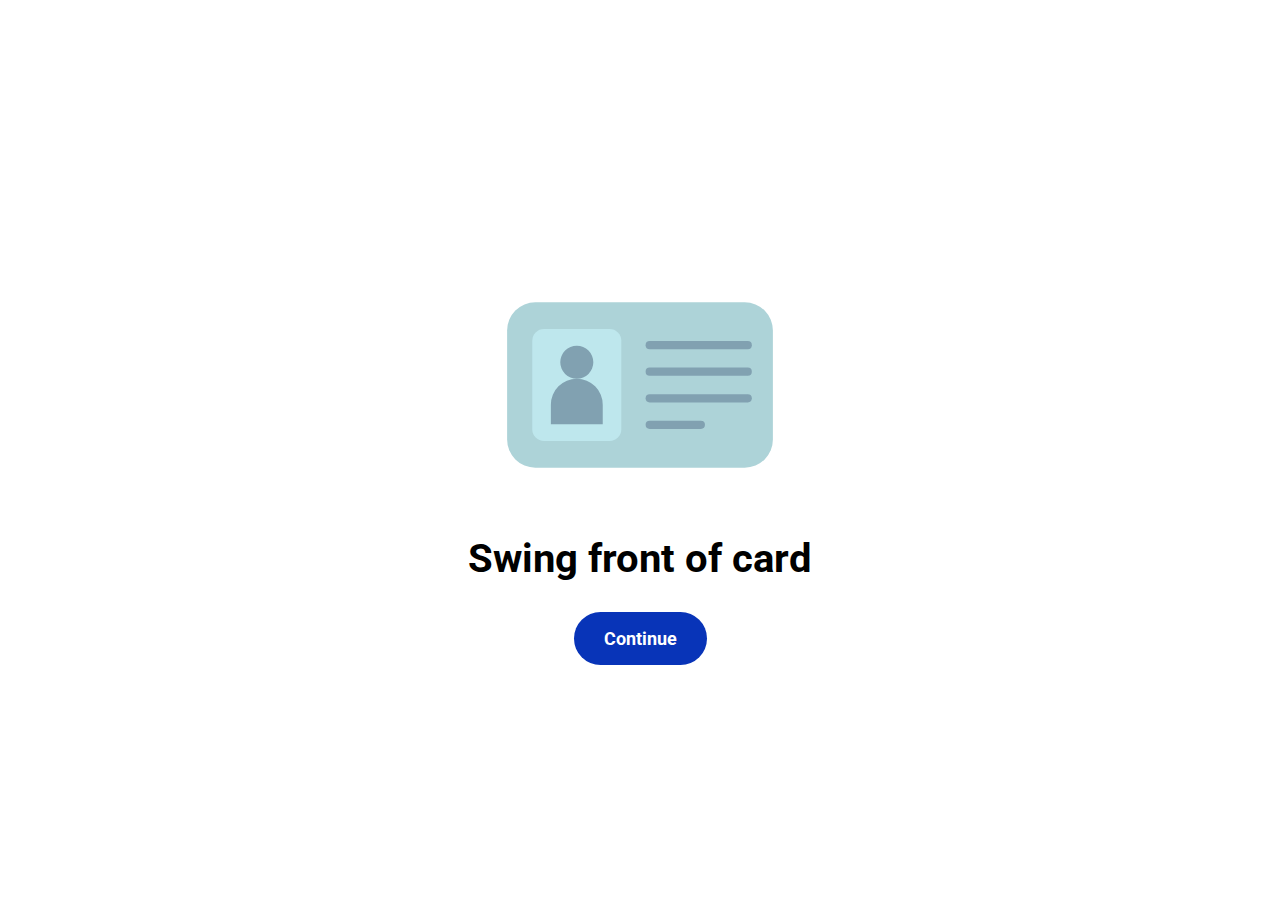
<file: index.html>
<!DOCTYPE html>
<html>

<head>
    <title>Start Scan Example</title>
    <link rel="stylesheet" href="style.css" />

    <meta name="viewport" content="width=device-width, initial-scale=1.0" />
    <link rel="preconnect" href="https://fonts.googleapis.com" />
    <link rel="preconnect" href="https://fonts.gstatic.com" crossorigin />
    <link
        href="https://fonts.googleapis.com/css2?family=Roboto:ital,wght@0,100;0,300;0,400;0,500;0,700;0,900;1,100;1,300;1,400;1,500;1,700;1,900&display=swap"
        rel="stylesheet" />
    <link rel="stylesheet" href="https://cdnjs.cloudflare.com/ajax/libs/animate.css/4.1.1/animate.min.css" />
</head>

<body>
    <div class="container">

        <div class="flex-center">
            <div class="wrapper">
                <svg class="animate__animated animate__flip" height="300" viewBox="0 0 128 128" xmlns="http://www.w3.org/2000/svg">
                    <g>
                        <rect fill="#add3d8" height="70.545" rx="12.03" width="113.394" x="7.303" y="28.727" />
                        <g>
                            <g>
                                <rect fill="#bee7ed" height="47.818" rx="5" width="37.996" x="18.035" y="40.091" />
                                <g fill="#81a1b1">
                                    <path d="m44.085 54.274a7.052 7.052 0 1 1 -7.052-7.051 7.051 7.051 0 0 1 7.052 7.051z" />
                                    <path
                                        d="m48.1 80.777h-22.13v-8.389a11.064 11.064 0 0 1 11.063-11.063 11.064 11.064 0 0 1 11.067 11.063z" />
                                </g>
                            </g>
                            <g fill="#81a1b1">
                                <path d="m109.964 48.75h-41.818a1.75 1.75 0 0 1 0-3.5h41.818a1.75 1.75 0 0 1 0 3.5z" />
                                <path d="m109.964 60.083h-41.818a1.75 1.75 0 0 1 0-3.5h41.818a1.75 1.75 0 0 1 0 3.5z" />
                                <path d="m109.964 71.417h-41.818a1.75 1.75 0 1 1 0-3.5h41.818a1.75 1.75 0 0 1 0 3.5z" />
                                <path d="m89.964 82.75h-21.818a1.75 1.75 0 0 1 0-3.5h21.818a1.75 1.75 0 0 1 0 3.5z" />
                            </g>
                        </g>
                    </g>
                </svg>
                <h1 class="heading">Swing front of card</h1>
                <!-- <h1 class="heading">Tilt a card up and down</h1> -->
            </div>
    

                <a href="./tiltCard.html">
                    <button class="startScanButton">
                        <!-- <svg xmlns="http://www.w3.org/2000/svg" height="24px" viewBox="0 -960 960 960" width="24px"
                            fill="#fff">
                            <path
                                d="M80-680v-200h200v80H160v120H80Zm0 600v-200h80v120h120v80H80Zm600 0v-80h120v-120h80v200H680Zm120-600v-120H680v-80h200v200h-80ZM700-260h60v60h-60v-60Zm0-120h60v60h-60v-60Zm-60 60h60v60h-60v-60Zm-60 60h60v60h-60v-60Zm-60-60h60v60h-60v-60Zm120-120h60v60h-60v-60Zm-60 60h60v60h-60v-60Zm-60-60h60v60h-60v-60Zm240-320v240H520v-240h240ZM440-440v240H200v-240h240Zm0-320v240H200v-240h240Zm-60 500v-120H260v120h120Zm0-320v-120H260v120h120Zm320 0v-120H580v120h120Z" />
                        </svg> -->
                        Continue
                    </button>
                </a>


        </div>



    </div>

    <!-- <script src="script.js"></script> -->
</body>

</html>
</file>
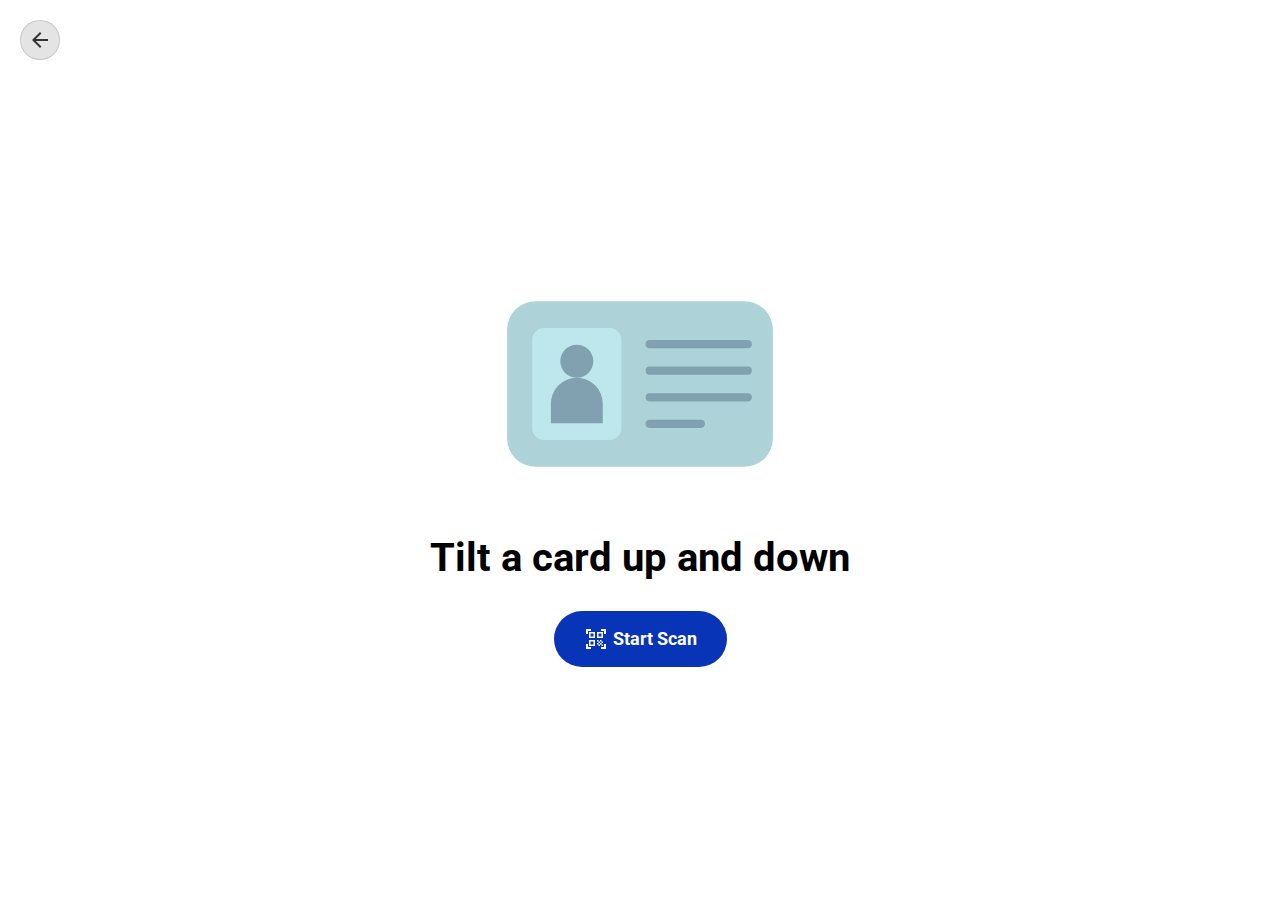
<file: tiltCard.html>
<!DOCTYPE html>
<html>

<head>
    <title>Start Scan Example</title>
    <link rel="stylesheet" href="style.css" />

    <meta name="viewport" content="width=device-width, initial-scale=1.0" />
    <link rel="preconnect" href="https://fonts.googleapis.com" />
    <link rel="preconnect" href="https://fonts.gstatic.com" crossorigin />
    <link
        href="https://fonts.googleapis.com/css2?family=Roboto:ital,wght@0,100;0,300;0,400;0,500;0,700;0,900;1,100;1,300;1,400;1,500;1,700;1,900&display=swap"
        rel="stylesheet" />
    <link rel="stylesheet" href="https://cdnjs.cloudflare.com/ajax/libs/animate.css/4.1.1/animate.min.css" />
</head>

<body>


    <a href="./index.html">
        <div class="backBtn">
            <svg xmlns="http://www.w3.org/2000/svg" height="24px" viewBox="0 -960 960 960" width="24px" fill="#333"><path d="m313-440 224 224-57 56-320-320 320-320 57 56-224 224h487v80H313Z"/></svg>
        </div>
    </a>

    <div class="container">

        <div class="flex-center">
            <div class="wrapper">
                <svg class="tiltAnimation" height="300" viewBox="0 0 128 128" xmlns="http://www.w3.org/2000/svg">
                    <g>
                        <rect fill="#add3d8" height="70.545" rx="12.03" width="113.394" x="7.303" y="28.727" />
                        <g>
                            <g>
                                <rect fill="#bee7ed" height="47.818" rx="5" width="37.996" x="18.035" y="40.091" />
                                <g fill="#81a1b1">
                                    <path d="m44.085 54.274a7.052 7.052 0 1 1 -7.052-7.051 7.051 7.051 0 0 1 7.052 7.051z" />
                                    <path
                                        d="m48.1 80.777h-22.13v-8.389a11.064 11.064 0 0 1 11.063-11.063 11.064 11.064 0 0 1 11.067 11.063z" />
                                </g>
                            </g>
                            <g fill="#81a1b1">
                                <path d="m109.964 48.75h-41.818a1.75 1.75 0 0 1 0-3.5h41.818a1.75 1.75 0 0 1 0 3.5z" />
                                <path d="m109.964 60.083h-41.818a1.75 1.75 0 0 1 0-3.5h41.818a1.75 1.75 0 0 1 0 3.5z" />
                                <path d="m109.964 71.417h-41.818a1.75 1.75 0 1 1 0-3.5h41.818a1.75 1.75 0 0 1 0 3.5z" />
                                <path d="m89.964 82.75h-21.818a1.75 1.75 0 0 1 0-3.5h21.818a1.75 1.75 0 0 1 0 3.5z" />
                            </g>
                        </g>
                    </g>
                </svg>
                <h1 class="heading">Tilt a card up and down</h1>
            </div>
    

                <a href="./scan.html">
                    <button class="startScanButton">
                        <svg xmlns="http://www.w3.org/2000/svg" height="24px" viewBox="0 -960 960 960" width="24px"
                            fill="#fff">
                            <path
                                d="M80-680v-200h200v80H160v120H80Zm0 600v-200h80v120h120v80H80Zm600 0v-80h120v-120h80v200H680Zm120-600v-120H680v-80h200v200h-80ZM700-260h60v60h-60v-60Zm0-120h60v60h-60v-60Zm-60 60h60v60h-60v-60Zm-60 60h60v60h-60v-60Zm-60-60h60v60h-60v-60Zm120-120h60v60h-60v-60Zm-60 60h60v60h-60v-60Zm-60-60h60v60h-60v-60Zm240-320v240H520v-240h240ZM440-440v240H200v-240h240Zm0-320v240H200v-240h240Zm-60 500v-120H260v120h120Zm0-320v-120H260v120h120Zm320 0v-120H580v120h120Z" />
                        </svg>
                        Start Scan
                    </button>
                </a>


        </div>



    </div>

    <!-- <script src="script.js"></script> -->
</body>

</html>
</file>
<file: style.css>
/* .hidden {
    display: none !important;
} */






*{
    padding: 0;
    margin: 0;
    box-sizing: border-box;
    font-family: "Roboto", sans-serif;
}

body{
    height: 100vh;
    width: 100vw;
    display: flex;
    justify-content: center;
    align-items: center;
    font-size: large;
    background-color: #ffffff;
    /* background-color: #000; */
    position: relative;
    overflow: hidden;


}


.hidden{
  display: none;
}
.flex{
  display: flex;
}

.visibility-none{
  visibility: hidden;
}

.flex-center{
  display: flex;
  justify-content: center;
  flex-direction: column;
  align-items: center;
}



.accessCameraContainer{
  /* height: 100%; */
  height: 100vh;
  width: 100vw;
  /* display: flex; */
  justify-content: center;
  align-items: center;
  flex-direction: column;
  /* background-color: red; */
}



.backBtn{
    position: absolute;
    display: flex;
    justify-content: center;
    align-items: center;
    cursor: pointer;


    margin: 20px;
    top: 0;
    left: 0;
    height: 40px;
    width: 40px;


    background-color: #e4e4e4;
    border: 1px solid #00000020;
    z-index: 9999999999;
    border-radius: 999px;
}


.backButton{
    position: absolute;
    height: 30px;
    z-index: 111;
    top: 1;
    left: 1;
}

.wrapper{
    display: flex;
    flex-direction: column;
    align-items: center;
    justify-content: center;
    /* background-color: red; */
    height: auto;
    width: 100%;
    perspective: 1000px;
}

.wrapper svg{
    cursor: pointer;
    transform: scale(1);

}

a{
    text-decoration: none;
}


.Instructions{
    display: flex;
    flex-direction: column;
    width: 400px;
}

.Instructions_wrapper{
    display: flex;  
    flex-direction: column;

}
.headerInfoWrapper{
    font-size: large;
    background-color: #111;
    color: #fff;
    font-weight: normal;
    padding: 10px 20px;
    border-radius: 18px;
    margin-bottom: 30px;
    display: flex;
    align-items: center;
}


.heading{
    /* margin-bottom: 50px; */
    /* font-size: larger; */
    font-size: 40px;
    /* color: white; */
    /* background-color: #255ff4; */
    margin-bottom: 30px;
    /* text-decoration: 4px underline wavy royalblue; */
}

.container, #cameraScreen, #startScreen{
    height: 100vh;
    width: 100vw;
    display: flex;
    justify-content: center;
    align-items: center;
}

#startScreen{
    /* position: absolute; */
    z-index: 1;
    /* background-color: rgba(0, 0, 0, 0.596); */
    backdrop-filter: blur(20px);
    /* background-color: #111; */
    display: flex;
    /* background-color: red; */
    /* flex-direction: column; */
    /* clip-path: polygon(
        0% 0%, 
        0% 100%, 
        25% 100%, 

        15% 25%, 
        85% 25%, 

        85% 50%,
         
        25% 75%, 
        25% 100%, 
        100% 100%, 
        100% 0%)
        ; */
}

#videoElement{
    height: 100%;
    width: 100%;
    object-fit: cover;
}


.testWrap{
  /* display: flex; */
  justify-content: center;
  align-items: center;
  flex-direction: column;
  width: 100%;
}



.video_box{
    /* display: flex; */
    /* background-color: #000; */
    border-radius: 14px;
    overflow: hidden;
    height: 300px;
    width: 500px;
}

.video_box video{
    height: 100%;
    width: 100%;
}



.startScanButton{
    border: none;
    outline: none;
    border-radius: 1511px;
    background-color: rgb(8, 52, 184);
    padding: 16px 30px;
    color: #fff;
    cursor: pointer;
    /* margin-top: 40px; */

    font-weight: bold;
    font-size: large;
    display: flex;
    align-items: center;
    transition: ease .3s;
}


#tryAgainBtn, #nextBtn{
    /* display: flex; */
    flex-direction: column;
    align-items: center;
}

.startScanButton:hover{
    background-color: rgb(8, 52, 184);
    background-color: royalblue;

    transition: ease .3s;
}

.startScanButton svg{
    font-size: large;
    margin-right: 5px;
}

.loader{
    margin-top: 20px;
}


.alertWrapper{
    display: flex;
    align-items: center;
    /* color: #fff; */
    margin: 20px;
}
.alertWrapper svg{
    margin-right: 5px;
}









/* 
button {
    font-family: inherit;
    font-size: 20px;
    background: royalblue;
    color: white;
    padding: 0.7em 1em;
    padding-left: 0.9em;
    display: flex;
    align-items: center;
    border: none;
    border-radius: 16px;
    overflow: hidden;
    transition: all 0.2s;
    cursor: pointer;
  }
  
  button span {
    display: block;
    margin-left: 0.3em;
    transition: all 0.3s ease-in-out;
  }
  
  button svg {
    display: block;
    transform-origin: center center;
    transition: transform 0.3s ease-in-out;
  }
  
  button:hover .svg-wrapper {
    animation: fly-1 0.6s ease-in-out infinite alternate;
  }
  
  button:hover svg {
    transform: translateX(1.2em) rotate(45deg) scale(1.1);
  }
  
  button:hover span {
    transform: translateX(5em);
  }
  
  button:active {
    transform: scale(0.95);
  }
  
  @keyframes fly-1 {
    from {
      transform: translateY(0.1em);
    }
  
    to {
      transform: translateY(-0.1em);
    }
  }
   */




   .pl {
    width: 6em;
    height: 6em;
  }
  
  .pl__ring {
    animation: ringA 2s linear infinite;
  }
  
  .pl__ring--a {
    stroke: #f42f25;
  }
  
  .pl__ring--b {
    animation-name: ringB;
    stroke: #f49725;
  }
  
  .pl__ring--c {
    animation-name: ringC;
    stroke: #255ff4;
  }
  
  .pl__ring--d {
    animation-name: ringD;
    stroke: #f42582;
  }
  
  /* Animations */
  @keyframes ringA {
    from, 4% {
      stroke-dasharray: 0 660;
      stroke-width: 20;
      stroke-dashoffset: -330;
    }
  
    12% {
      stroke-dasharray: 60 600;
      stroke-width: 30;
      stroke-dashoffset: -335;
    }
  
    32% {
      stroke-dasharray: 60 600;
      stroke-width: 30;
      stroke-dashoffset: -595;
    }
  
    40%, 54% {
      stroke-dasharray: 0 660;
      stroke-width: 20;
      stroke-dashoffset: -660;
    }
  
    62% {
      stroke-dasharray: 60 600;
      stroke-width: 30;
      stroke-dashoffset: -665;
    }
  
    82% {
      stroke-dasharray: 60 600;
      stroke-width: 30;
      stroke-dashoffset: -925;
    }
  
    90%, to {
      stroke-dasharray: 0 660;
      stroke-width: 20;
      stroke-dashoffset: -990;
    }
  }
  
  @keyframes ringB {
    from, 12% {
      stroke-dasharray: 0 220;
      stroke-width: 20;
      stroke-dashoffset: -110;
    }
  
    20% {
      stroke-dasharray: 20 200;
      stroke-width: 30;
      stroke-dashoffset: -115;
    }
  
    40% {
      stroke-dasharray: 20 200;
      stroke-width: 30;
      stroke-dashoffset: -195;
    }
  
    48%, 62% {
      stroke-dasharray: 0 220;
      stroke-width: 20;
      stroke-dashoffset: -220;
    }
  
    70% {
      stroke-dasharray: 20 200;
      stroke-width: 30;
      stroke-dashoffset: -225;
    }
  
    90% {
      stroke-dasharray: 20 200;
      stroke-width: 30;
      stroke-dashoffset: -305;
    }
  
    98%, to {
      stroke-dasharray: 0 220;
      stroke-width: 20;
      stroke-dashoffset: -330;
    }
  }
  
  @keyframes ringC {
    from {
      stroke-dasharray: 0 440;
      stroke-width: 20;
      stroke-dashoffset: 0;
    }
  
    8% {
      stroke-dasharray: 40 400;
      stroke-width: 30;
      stroke-dashoffset: -5;
    }
  
    28% {
      stroke-dasharray: 40 400;
      stroke-width: 30;
      stroke-dashoffset: -175;
    }
  
    36%, 58% {
      stroke-dasharray: 0 440;
      stroke-width: 20;
      stroke-dashoffset: -220;
    }
  
    66% {
      stroke-dasharray: 40 400;
      stroke-width: 30;
      stroke-dashoffset: -225;
    }
  
    86% {
      stroke-dasharray: 40 400;
      stroke-width: 30;
      stroke-dashoffset: -395;
    }
  
    94%, to {
      stroke-dasharray: 0 440;
      stroke-width: 20;
      stroke-dashoffset: -440;
    }
  }
  
  @keyframes ringD {
    from, 8% {
      stroke-dasharray: 0 440;
      stroke-width: 20;
      stroke-dashoffset: 0;
    }
  
    16% {
      stroke-dasharray: 40 400;
      stroke-width: 30;
      stroke-dashoffset: -5;
    }
  
    36% {
      stroke-dasharray: 40 400;
      stroke-width: 30;
      stroke-dashoffset: -175;
    }
  
    44%, 50% {
      stroke-dasharray: 0 440;
      stroke-width: 20;
      stroke-dashoffset: -220;
    }
  
    58% {
      stroke-dasharray: 40 400;
      stroke-width: 30;
      stroke-dashoffset: -225;
    }
  
    78% {
      stroke-dasharray: 40 400;
      stroke-width: 30;
      stroke-dashoffset: -395;
    }
  
    86%, to {
      stroke-dasharray: 0 440;
      stroke-width: 20;
      stroke-dashoffset: -440;
    }
  }
























  .progress-loader {
    top: 50%;
    left: 50%;
    margin: 35px 0;
    /* position: absolute; */
    /* transform: translate(-50%, -50%); */

  }
  
  .progress-loader {
    width: 150px;
    /* background: rgba(236, 236, 238, 0.253); */
    background-color: rgba(65, 105, 225, 0.24);
    padding: 4px;
    /* height: 8px; */
    border-radius: 7px;
  }
  
  .progress {
    content: '';
    width: 1px;
    height: 8px;
    border-radius: 7px;
    /* background: rgb(255, 255, 255); */
    background-color: rgb(8, 52, 184);
    transition: 0.5s;
    animation: loading1274 8s ease infinite;
  }
  
  @keyframes loading1274 {
    0% {
      width: 0%;
    }
  
    10% {
      width: 10%;
    }
  
    50% {
      width: 40%;
    }
  
    60% {
      width: 60%;
    }
  
    100% {
      width: 100%;
    }
  }




  @media only screen and (max-width: 600px){
    .box{
        display: flex;
        /* background-color: #000; */
        border-radius: 14px;
        overflow: hidden;
        height: 200px;
        width: 80%;
    }

    .alertWrapper{
        display: flex;
        align-items: center;
        /* color: #fff; */
        margin: 20px 0;
    }


    .video_box{
      width: 80%;
      height: 200px;
    }

    .heading{
      font-size: 30px;
    }

    .wrapper svg{
      height: 230px;
    }

}








.tiltAnimation{
  animation: tilt 3s infinite;
  transform-style: preserve-3d;
}





@keyframes tilt {


  0% {
    transform: perspective(100px) rotateX(10deg);
  }



  30% {
    transform: perspective(100px) rotateX(-10deg);
  }

  50% {
    transform: perspective(100px) rotateY(10deg);
  }

  70% {
    transform: perspective(100px) rotateY(-10deg);
  }


  100% {
    transform: perspective(100px) rotateX(10deg);
  }

}






@keyframes tiltByPause {
  10% {
    transform: rotate(0deg);
  }

  20% {
    transform: perspective(100px) rotateX(10deg);
  }
  30% {
    transform: rotate(0deg);
  }


  40% {
    transform: perspective(100px) rotateX(-10deg);
  }
  50% {
    transform: rotate(0deg);
  }

  60% {
    transform: perspective(100px) rotateY(-10deg);
  }
  70% {
    transform: rotate(0deg);
  }

  80% {
    transform: perspective(100px) rotateY(10deg);
  }
  90% {
    transform: rotate(0deg);
  }


  100% {
    transform: rotate(0deg);
  }
}
</file>
